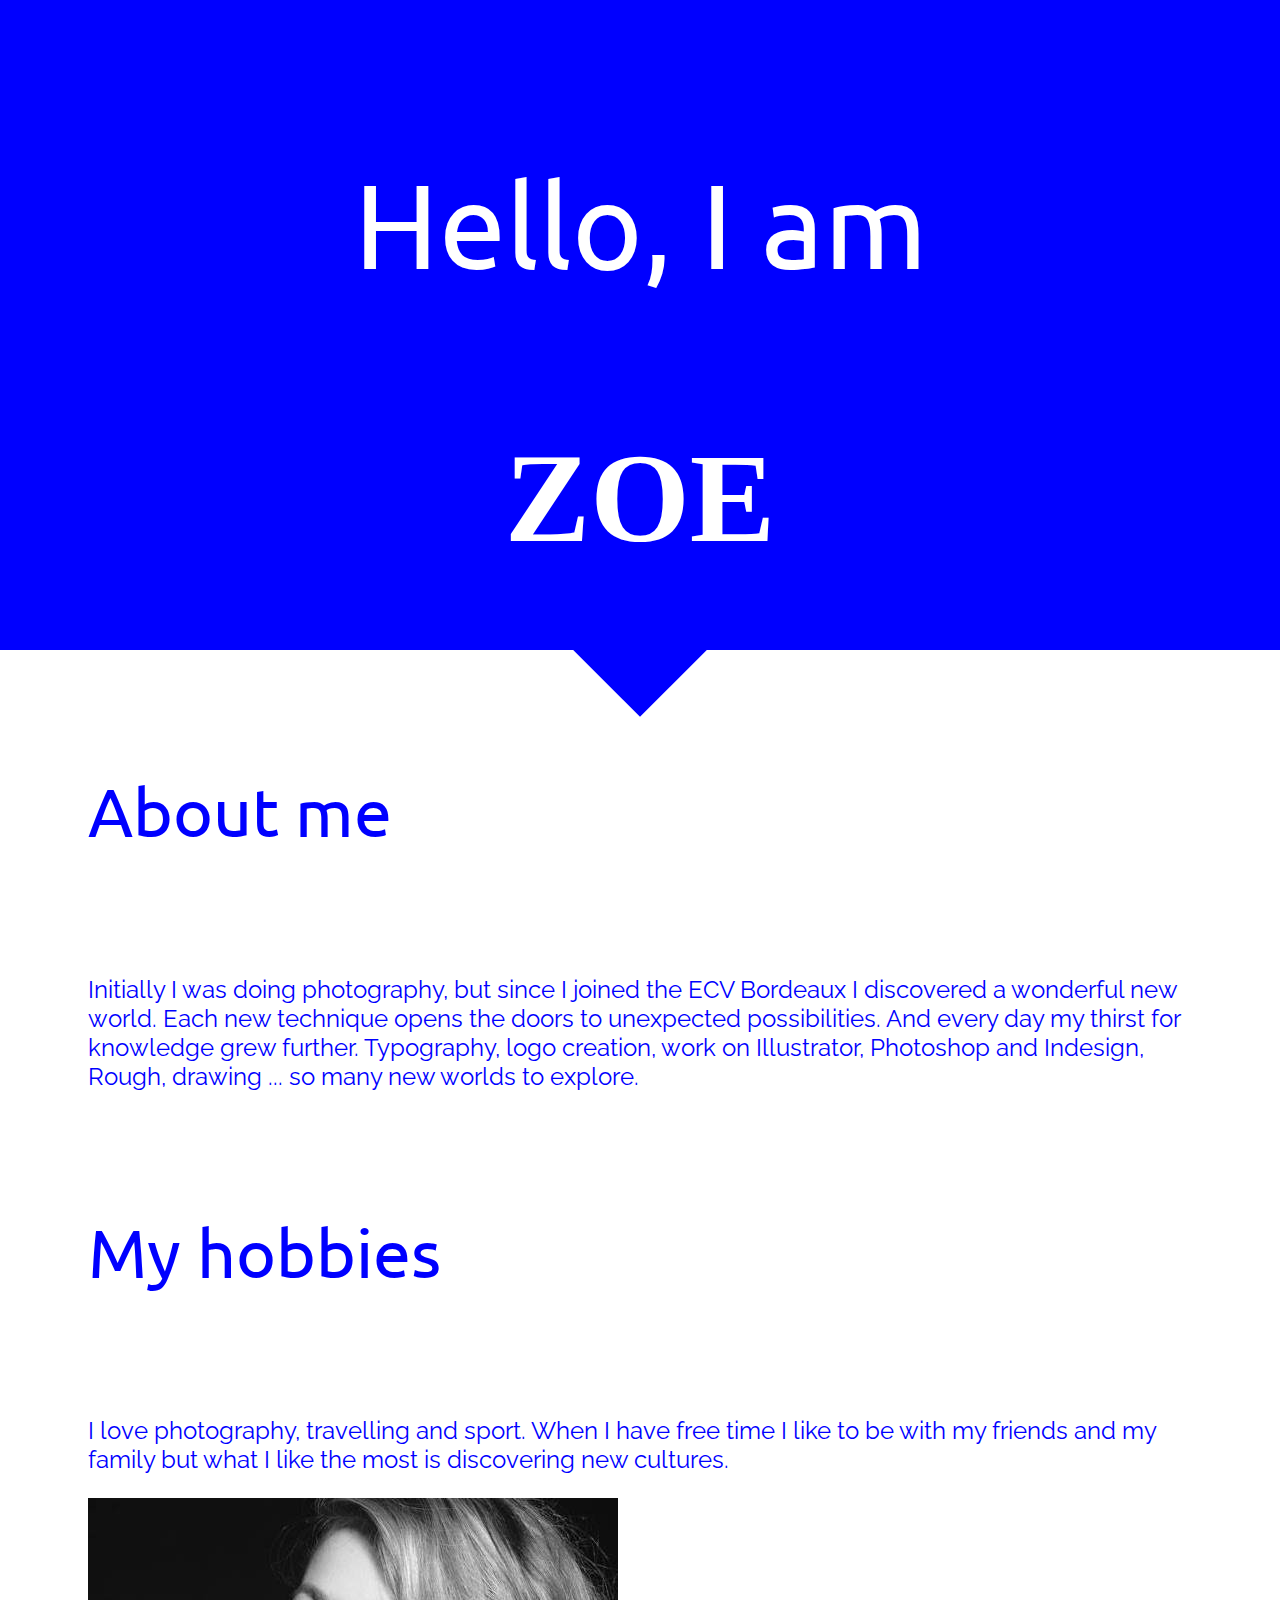
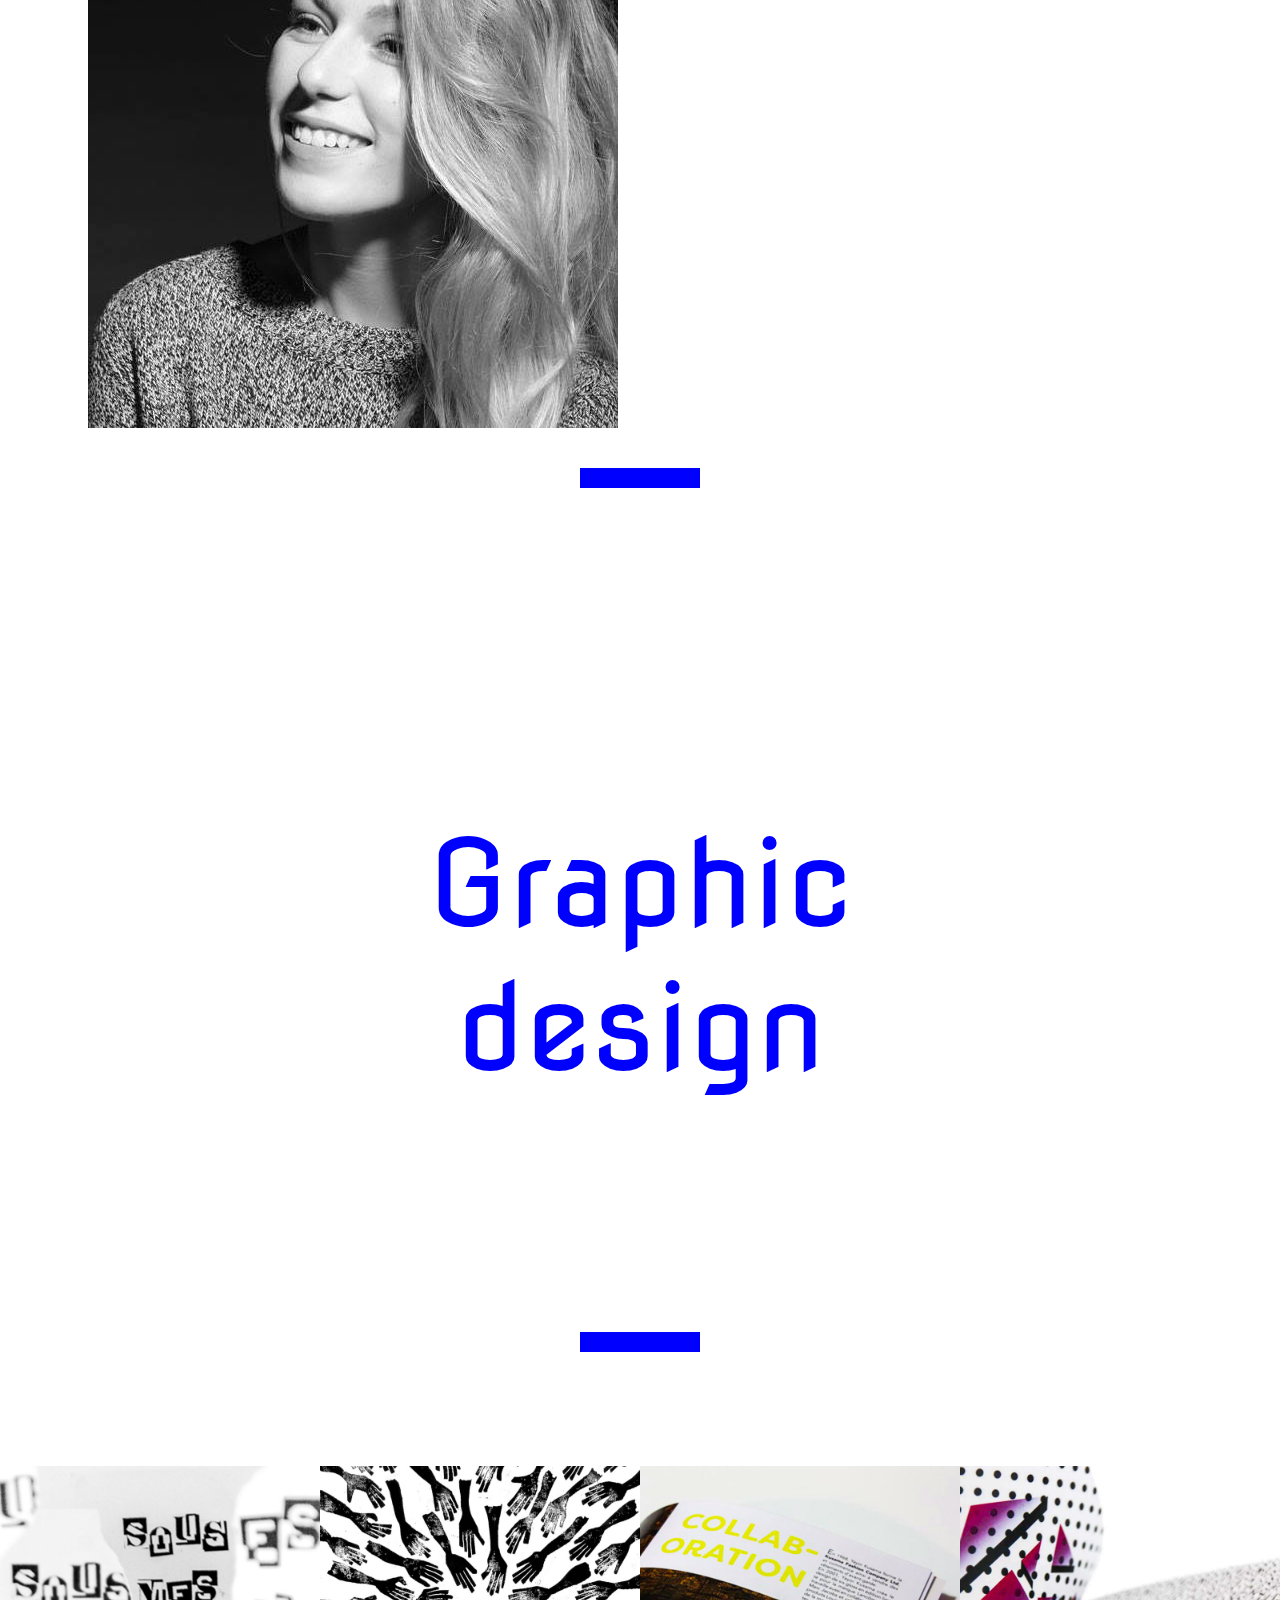
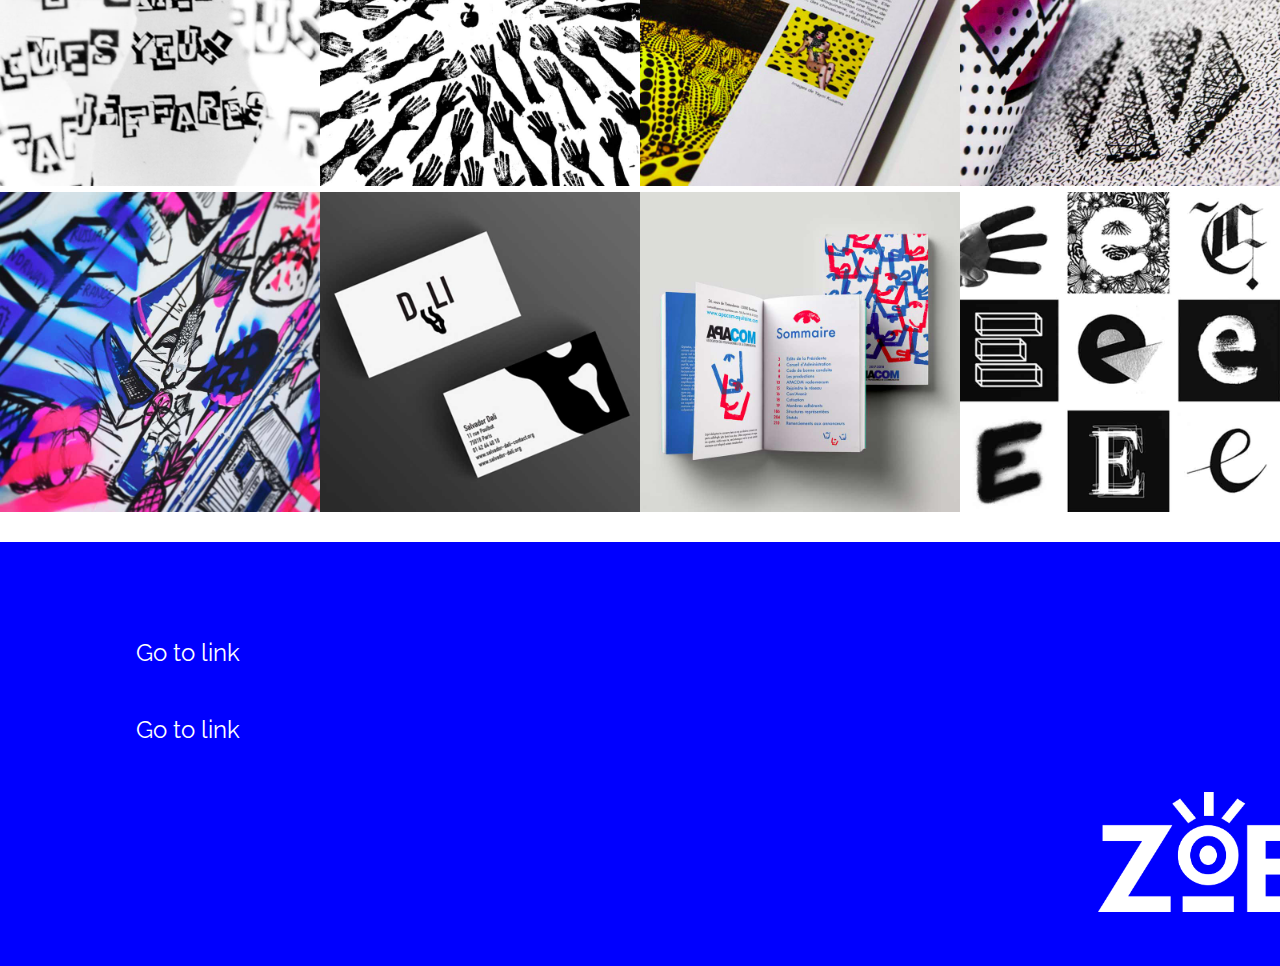
<file: index.html>
<!DOCTYPE html>
<html>
  <head>
    <meta charset="utf-8">
    <title>Hello, I am ZOE</title>

    <link href="https://fonts.googleapis.com/css?family=Ubuntu" rel="stylesheet">
    <link href="https://fonts.googleapis.com/css?family=Raleway" rel="stylesheet">
    <link href="https://fonts.googleapis.com/css?family=Nova+Flat" rel="stylesheet">
    <link rel="stylesheet" href="styles/main.css">
    <link rel="stylesheet" href="styles/typo.css">
    <link rel="stylesheet" href="styles/magneto.css">
    <link rel="stylesheet" href="styles/demo.css">

    <script type="text/javascript" src="js/demo.js"></script>
    <script type="text/javascript" src="js/demo1.js"></script>
    <script type="text/javascript" src="js/anime.min.js"></script>
    <script type="text/javascript" src="js/charming.min.js"></script>
    <script type="text/javascript" src="js/imagesloaded.pkgd.min.js"></script>



<header>
  <h1>Hello, I am <h2 class="word word--magneto"><span class="letter1">Z</span><span class="letter2">O</span><span class="letter3">E</span></h1>
</h2></header>



<section>



<h2>About me</h2>
<p>Initially I was doing photography, but since I joined the ECV Bordeaux I discovered a wonderful new world.

Each new technique opens the doors to unexpected possibilities. And every day my thirst for knowledge grew further.

Typography, logo creation, work on Illustrator, Photoshop and Indesign, Rough, drawing ... so many new worlds to explore.</p>

<h2>My hobbies</h2>
<p>I love photography, travelling and sport. When I have free time I like to be with my friends and my family but what I like the most is discovering new cultures. </p>
  <img src="images/zoe.jpg" alt="">

</section>

<div class="advertising">
  <div class="container">
  <h1>Graphic design</h1>
  </div>
</div>

<section>

</section>

<div class="mywork">
  <ul>
    <li><img src="images/800x800/projet1.jpg" alt=""></li>
    <li><img src="images/800x800/projet2.jpg" alt=""></li>
    <li><img src="images/800x800/projet3.jpg" alt=""></li>
    <li><img src="images/800x800/projet4.jpg" alt=""></li>
    <li><img src="images/800x800/projet5.jpg" alt=""></li>
    <li><img src="images/800x800/projet6.jpg" alt=""></li>
    <li><img src="images/800x800/projet7.jpg" alt=""></li>
    <li><img src="images/800x800/projet8.jpg" alt=""></li>
  </ul>
</div>



<footer>
<ul class="linklist">
  <li><a href="http://www.graphcool.com">Go to link</a></li>
  <li><a href="http://www.ecv.fr">Go to link</a></li>
</ul>

<img src="images/logo.png" alt="logo">


</footer>
<script type="text/javascript" src="js/demo.js"></script>
<script type="text/javascript" src="js/demo1.js"></script>
<script type="text/javascript" src="js/anime.min.js"></script>
<script type="text/javascript" src="js/charming.min.js"></script>
<script type="text/javascript" src="js/imagesloaded.pkgd.min.js"></script>

  </body>
</html>
</file>
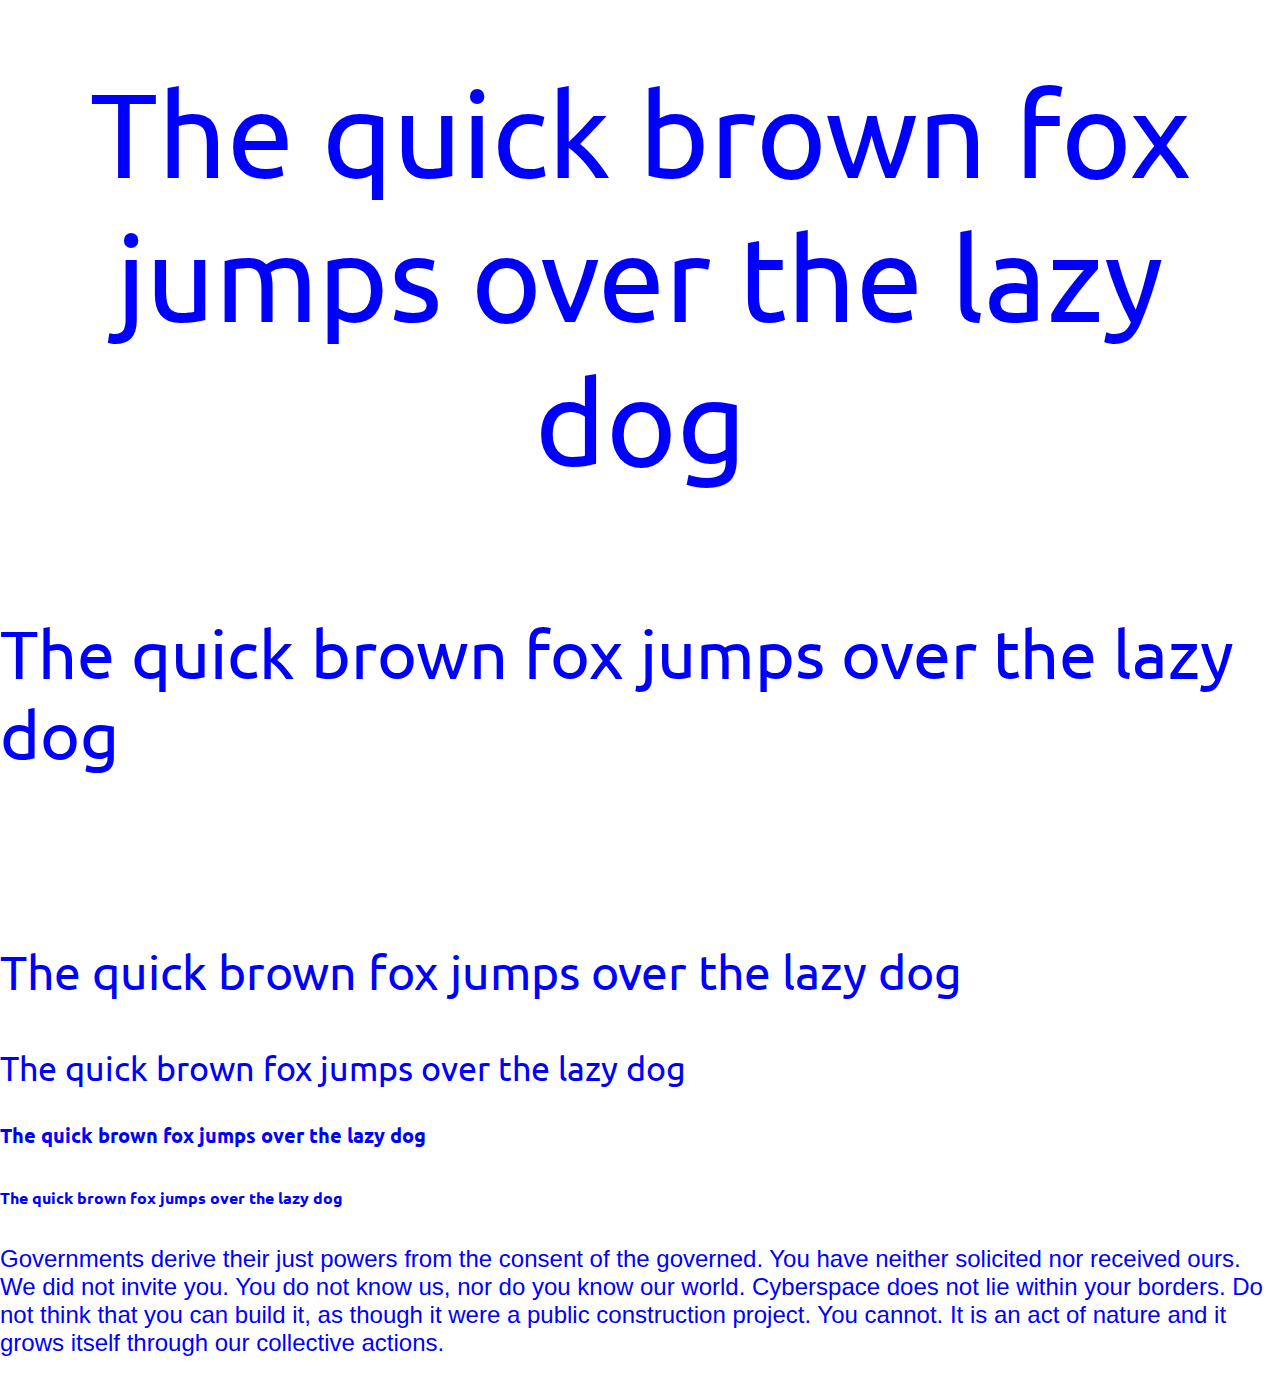
<file: styleguide.html>
<!DOCTYPE html>
<html>
  <head>
    <meta charset="utf-8">
    <title>Style Guide for D4</title>
    <link href="https://fonts.googleapis.com/css?family=Ubuntu" rel="stylesheet">

<link rel="stylesheet" href="styles/main.css">
<link rel="stylesheet" href="styles/typo.css">

  </head>
  <body>


<h1>The quick brown fox jumps over the lazy dog</h1>
<h2>The quick brown fox jumps over the lazy dog</h2>
<h3>The quick brown fox jumps over the lazy dog</h3>
<h4>The quick brown fox jumps over the lazy dog</h4>
<h5>The quick brown fox jumps over the lazy dog</h5>
<h6>The quick brown fox jumps over the lazy dog</h6>

<p>Governments derive their just powers from the consent of the governed. You have neither solicited nor received ours. We did not invite you. You do not know us, nor do you know our world. Cyberspace does not lie within your borders. Do not think that you can build it, as though it were a public construction project. You cannot. It is an act of nature and it grows itself through our collective actions.</p>

  </body>
</html>
</file>
<file: styles/main.css>
body{
background-color: white;
color: blue;
margin: 0 auto;

}

section {
  max-width: 46em;
  padding-bottom: 6em;
  margin: 0 auto;
}

section::after {
  content: " ";
  display: block;
  width: 120px;
  height: 20px;
  position: absolute;
  left: 50%;
  transform: translateX(-50%) translateY(170%);
  background-color: blue;

}

header {
  background-color: blue;
  color: #fff;
  margin: 0 auto;
  padding: 3.8em;
  padding-bottom: 0px;
}

header::after {
  content: " ";
  display: block;
  width: 120px;
  height: 120px;
  position: absolute;
  left: 50%;
  transform: translateX(-50%) translateY(-65%) rotate(45deg);
  background-color: blue;
}

.advertising {
background-image: url(background1.jpg);
min-height: 80vh;
background-size: cover;
background-attachment: fixed;
position: relative;

}

.advertising h1 {
font-family: 'Nova Flat', cursive;
color: blue;
text-align: center;
}

.advertising p {
font-family: 'Nova Flat', cursive;
color: orange;
text-align: center;
}

.advertising .container {
position: absolute;
top: 50%;
left : 50%;
transform: translateY(-50%) translateX(-50%);
}

footer {
  background-color: blue;
  color: #dddddd;
  margin: 0 auto;
  padding: 2em;
}

footer img {
  max-height: 200px;
  max-width: 200px;
  margin-left: 1050px;
}


.linklist {
  list-style-type: none;
}

.linklist li {
  margin: 2em;
}

.linklist a {
  color: #fff;
}

.mywork ul {
  list-style-type: none;
  padding: 0;
  display: flex;
  flex-wrap: wrap;
/*
  justify-content: center; */
}



.mywork li {
width: 25%;
}

.mywork img {
  width: 100%;
}
</file>
<file: styles/typo.css>
html {
  font-size: 24px;
}

body {
  font-family: Raleway, sans-serif;

}


h1, h2, h3, h4, h5, h6{
  font-family: 'Ubuntu', sans-serif;
}

p{
  font-family: 'Raleway', sans-serif;
  margin-bottom: 1em;
}

h1, h2, h3, h4 {
  margin: 1.414em 0 0.2em;
  font-weight: inherit;
  line-height: 1.2;
}

h1 {
  margin-top: 60px;
  margin: ;
  text-align: center;
  font-size: 5em;


}


@media (max-width: 1095px){
  h1 {
    font-size: 2em;
  }
}

h2 {
  margin-top: 120px;
  padding-bottom: 100px;
  font-size: 2.827em;
}

h3 {font-size: 1.999em;}

h4 {font-size: 1.414em;}

small, .font_small {font-size: 0.707em;}
</file>
<file: styles/magneto.css>
.word--magneto {
	font-size: 10vw;
	font-family: 'Playfair Display', serif;
	font-weight: 900;
	text-transform: uppercase;
	line-height: 0.8;
	margin: 0 0 1em 0;
}

.word--magneto > span {
	display: block;
	padding: 1em 0 0;
	cursor: default;
	position: relative;
}

.word--magneto span span {
	display: block;
	pointer-events: none;
}

.word--magneto svg {
	position: absolute;
	left: 50%;
	margin-left: -1.5vw;
	width: 3vw;
	bottom: calc(100% - 1em);
}

.word--magneto svg circle {
	fill: currentColor;
	opacity: 0;
	transform-origin: 50% 50%;
}
</file>
<file: styles/demo.css>
*,
*::after,
*::before {
	box-sizing: border-box;
}


.js body {
	opacity: 0;
	transition: opacity 0.3s;
}

.js body.demo-kidnap {
	transition: background-color 0.3s, opacity 0.3s;
}

.js body.render {
	opacity: 1;
}

/* Page Loader */
.js .loading::before {
	content: '';
	position: fixed;
	z-index: 1000;
	top: 0;
	left: 0;
	width: 100%;
	height: 100%;
	background: var(--color-background);
}

.js .loading::after {
	content: '';
	box-shadow: 20px 0 0, -20px 0 0;
	position: fixed;
	z-index: 10000;
	top: 50%;
	left: 50%;
	width: 10px;
	height: 10px;
	margin: -5px 0 0 -5px;
	pointer-events: none;
	border-radius: 50%;
	background: var(--color-text);
	animation: loaderAnim 1s ease-in-out infinite alternate forwards;
}

@keyframes loaderAnim {
	0% {
		box-shadow: 20px 0 0 var(--color-text), -20px 0 0 transparent;
		background: transparent;
	}
	50% {
		box-shadow: 20px 0 0 transparent, -20px 0 0 transparent;
		background: var(--color-text);
	}
	100% {
		box-shadow: 20px 0 0 transparent, -20px 0 0 var(--color-text);
		background: transparent;
	}
}

a {
	text-decoration: none;
	color: var(--color-link);
	outline: none;
}

a:hover,
a:focus {
	color: var(--color-link-hover);
}

.hidden {
	position: absolute;
	overflow: hidden;
	width: 0;
	height: 0;
	pointer-events: none;
}

/* Icons */
.icon {
	display: block;
	width: 1.5em;
	height: 1.5em;
	margin: 0 auto;
	fill: currentColor;
}

main {
	position: relative;
    width: 100%;
}

.demo-kidnap main::before {
	content: '';
	position: fixed;
	pointer-events: none;
	top: 0;
	left: 0;
	width: 100%;
	height: 100%;
	background-image: url(../img/noise.gif);
	background-size: 300px;
	opacity: 0.7;
}

.content {
	position: relative;
	display: grid;
	justify-content: center;
	align-content: center;
	height: 100vh;
	overflow: hidden;
	min-height: 650px;
	margin: 0 auto;
}

.content--fixed {
	position: absolute;
	top: 0;
	left: 0;
	width: 100%;
	max-width: none;
	z-index: 100;
	align-content: space-between;
	pointer-events: none;
	padding: 1.5em;
	grid-template-columns: 50% 50%;
	grid-template-rows: auto auto 4em;
	grid-template-areas: 	"header tagline"
							"deco tagline"
							"deco demos";
}

.content--layout {
	grid-template-columns: 100%;
	padding: 3em 0;
}

.content--fixed a {
	pointer-events: auto;
}

/* Header */
.codrops-header {
	position: relative;
	display: flex;
	flex-direction: row;
	align-items: flex-start;
	z-index: 100;
	grid-area: header;
	align-self: start;
	justify-self: start;
	align-items: center;
}

.codrops-header__title {
	font-size: 1em;
	padding: 0.75em 0;
	margin: 0;
	font-weight: normal;
}

.info {
	color: var(--color-link-hover);
	margin: 0 0 0 1.25em;
}

.github {
	display: inline-block;
	vertical-align: text-bottom;
	margin: 0 0 2.5em;
}

.codrops-header__tagline,
.deco {
	grid-area: tagline;
	-webkit-writing-mode: vertical-lr;
	writing-mode: vertical-lr;
	text-align: right;
	align-self: start;
	justify-self: end;
	margin: 0;
	padding: 0.85em 0;
}

.codrops-header__tagline {
	padding: 0.65em 0;
}

.deco {
	grid-area: deco;
	align-self: end;
	justify-self: start;
	padding: 0;
	transform: rotate(180deg);
}

.demos {
	grid-area: demos;
	text-align: center;
	display: block;
	position: relative;
}

.demo {
	margin: 0 0.15em;
}

.demo span {
	text-transform: lowercase;
	font-weight: bold;
	pointer-events: none;
	white-space: nowrap;
}

.demo span::before {
	content: '#';
}

a.demo--current {
	text-decoration: underline;
	pointer-events: none;
}

/* Top Navigation Style */
.codrops-links {
	position: relative;
	display: flex;
	justify-content: center;
	text-align: center;
	white-space: nowrap;
	margin: 0 1em 0 0;
}

.codrops-icon {
	display: inline-block;
	margin: 0.15em;
	padding: 0.25em;
}

/* Common styles for the words */
.word {
	display: flex;
	flex-direction: row;
	align-items: center;
	justify-content: center;
	flex-wrap: wrap;
	margin: 0;
	cursor: default;
	-webkit-touch-callout: none;
	-webkit-user-select: none;
	-moz-user-select: none;
	-ms-user-select: none;
	user-select: none;
	-webkit-tap-highlight-color: rgba(0,0,0,0);
}

@media screen and (min-width: 50em) {
	.demos {
		align-self: end;
		justify-self: end;
		display: flex;
	}
	.demo {
		display: block;
		border: 2px solid;
		width: 12px;
		height: 12px;
		border-radius: 2px;
		margin: 0 10px 0 0;
	}
	a.demo--current {
		background: currentColor;
	}
	.demo span {
		position: absolute;
		display: none;
		right: 100%;
		top: -0.35em;
		margin: 0 1em 0 0;
	}
	.demo--current span {
		display: block;
	}
}

@media screen and (max-width: 50em) {
	html, body {
		overflow-x: hidden;
		width: 100vw;
		height: 100%;
	}
	.content {
		height: auto;
		min-height: 0;
	}
	.content--layout {
		overflow: visible;
	}
	.demo-magneto .content--layout {
		padding: 1em 0 0 0;
	}
	.content--fixed {
		display: block;
		z-index: 1000;
		position: relative;
		padding: 0.85em;
	}
	.codrops-header {
		align-items: center;
		flex-direction: column;
	}
	.codrops-header__title {
		font-weight: bold;
		text-align: center;
		padding-bottom: 0.25em;
	}
	.codrops-header__tagline {
		-webkit-writing-mode: horizontal-tb;
		writing-mode: horizontal-tb;
		text-align: center;
		padding: 0 0 1.5em;
		font-size: 0.85em;
	}
	.github {
		display: block;
		margin: 1em auto;
	}
	.codrops-links {
		margin: 0;
	}
	.deco {
		display: none;
	}
	.word.word--magneto {
		font-size: 3em;
	}
	.word.word--kidnap {
		font-size: 3.5em;
	}
	.word.word--redraw {
		font-size: 5em;
	}
	.word.word--swing {
		font-size: 4.5em;
	}
}
</file>
